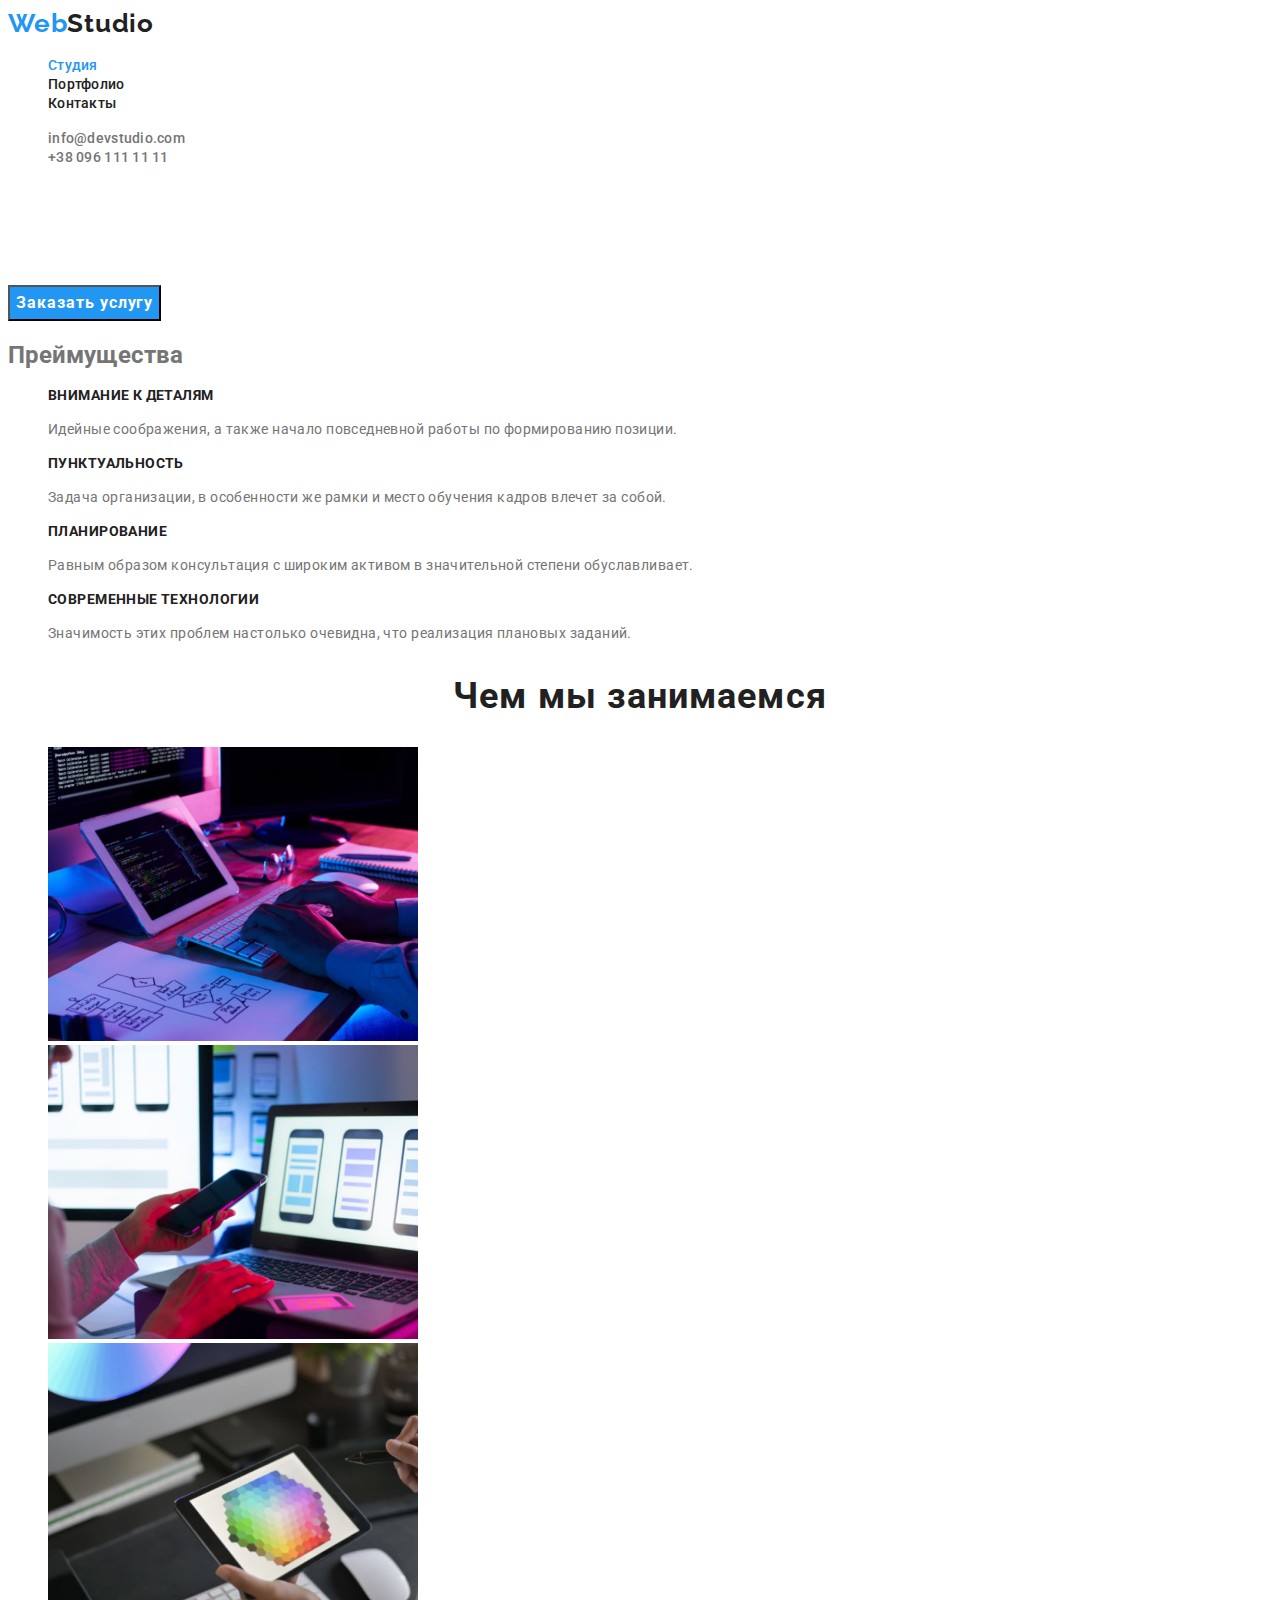
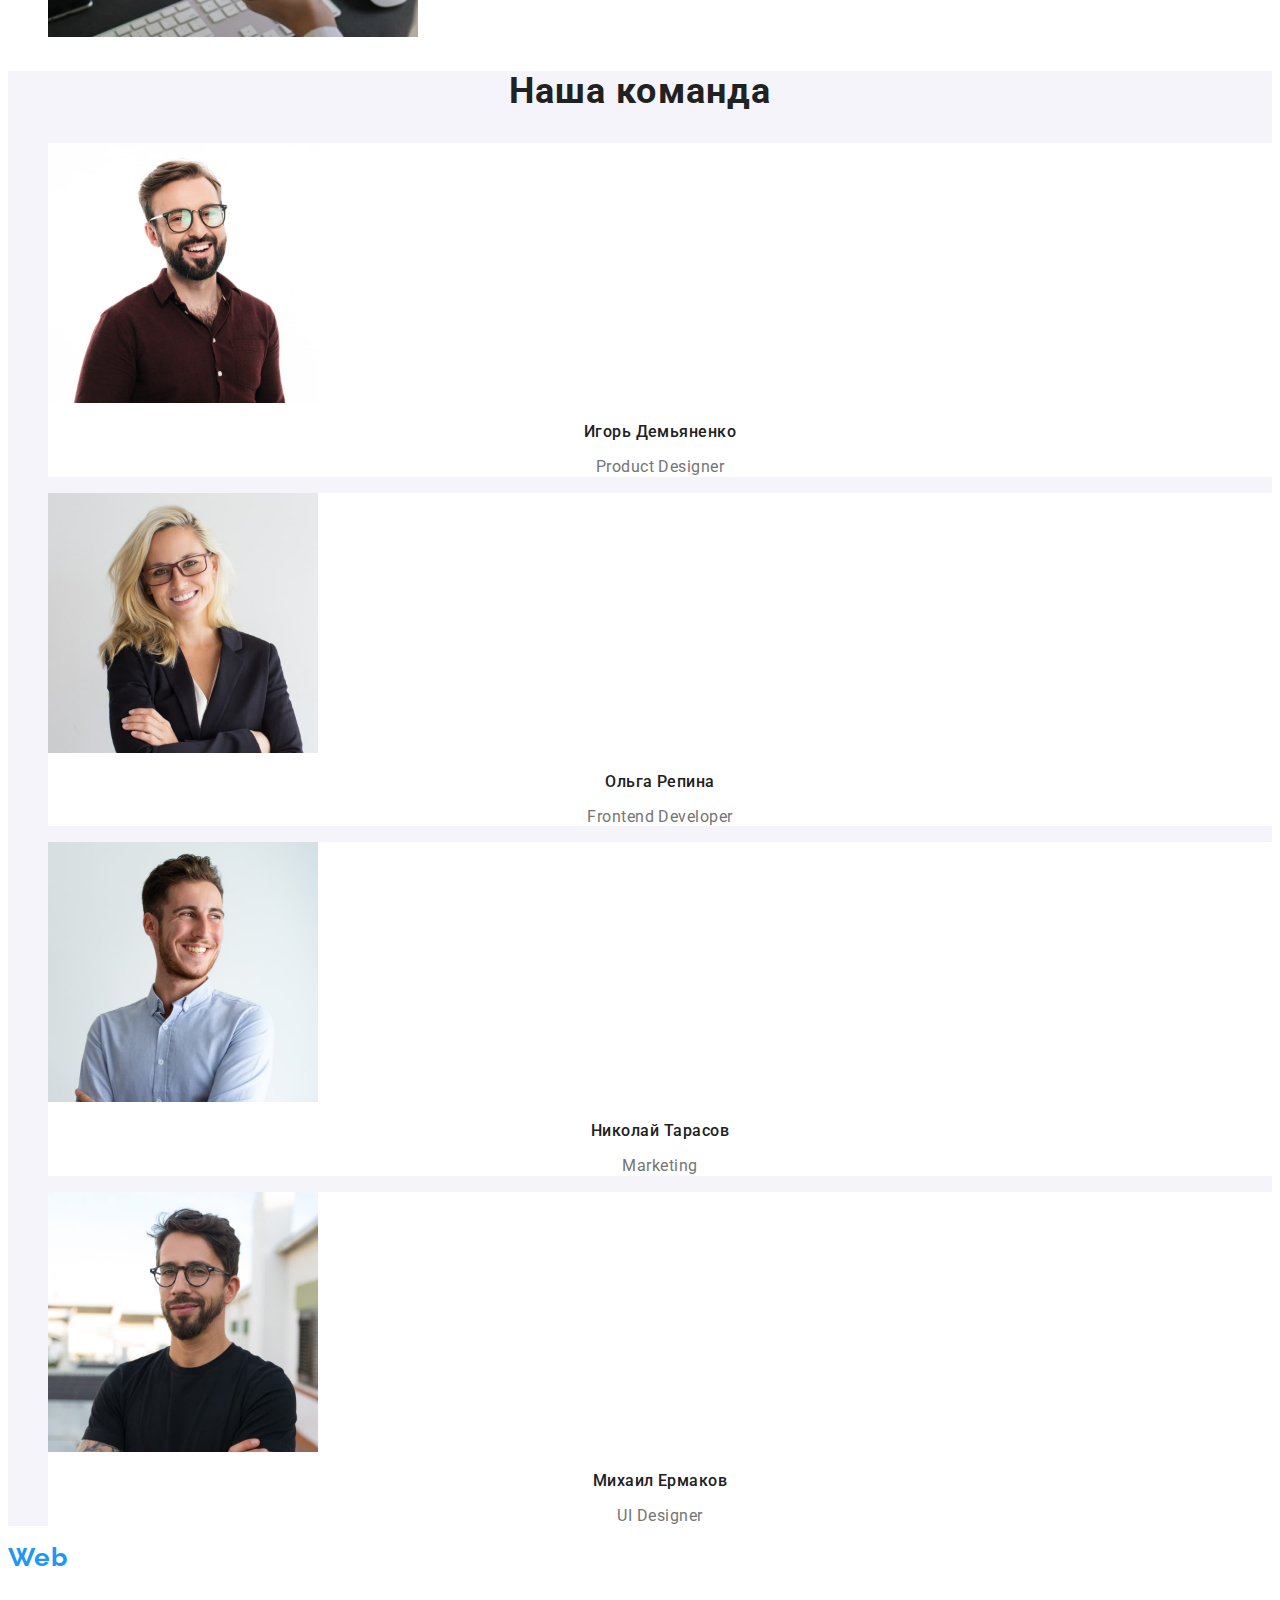
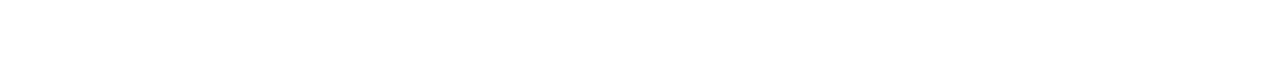
<file: index.html>
<!DOCTYPE html>
<html lang="ru">
  <head>
    <meta charset="UTF-8" />
    <meta http-equiv="X-UA-Compatible" content="IE=edge" />
    <meta name="viewport" content="width=device-width, initial-scale=1.0" />
    <title>Студия</title>
    <link rel="preconnect" href="https://fonts.googleapis.com" />
    <link rel="preconnect" href="https://fonts.gstatic.com" crossorigin />
    <link
      href="https://fonts.googleapis.com/css2?family=Raleway:wght@700&family=Roboto:wght@400;500;700;900&display=swap"
      rel="stylesheet"
    />
    <link rel="stylesheet" href="./css/styles.css" />
  </head>

  <body>
    <!-- Хэдер -->
    <header class="page-header">
      <nav class="nav-section">
        <a class="logo link" href="./index.html">Web<span class="logo-word">Studio</span></a>
        <ul class="nav-list list">
          <li class="nav-list-item">
            <a class="nav-link link current" href="./index.html">Студия</a>
          </li>
          <li class="nav-list-item">
            <a class="nav-link link" href="./portfolio.html">Портфолио</a>
          </li>
          <li class="nav-list-item">
            <a class="nav-link link" href="#">Контакты</a>
          </li>
        </ul>
      </nav>
      <ul class="contacts-list list">
        <li class="contacts-list-item">
          <a class="contacts-link link" href="mailto:info@devstudio.com">info@devstudio.com</a>
        </li>
        <li class="contacts-list-item">
          <a class="contacts-link link" href="tel:+380961111111">+38 096 111 11 11</a>
        </li>
      </ul>
    </header>

    <!-- Главный контент страницы -->
    <main>
      <!-- Cекция герой -->
      <section class="hero">
        <h1 class="hero-title">Эффективные решения для вашего бизнеса</h1>
        <button class="modal-btn" type="button">Заказать услугу</button>
      </section>
      <!-- Секция преймуществ -->
      <section class="section">
        <h2 class="ghost-title">Преймущества</h2>
        <ul class="features-list list">
          <li class="features-list-item">
            <h3 class="features-title">Внимание к деталям</h3>
            <p class="features-descr">
              Идейные соображения, а также начало повседневной работы по формированию позиции.
            </p>
          </li>
          <li class="section-list-item">
            <h3 class="features-title">Пунктуальность</h3>
            <p class="features-descr">
              Задача организации, в особенности же рамки и место обучения кадров влечет за собой.
            </p>
          </li>
          <li class="section-list-item">
            <h3 class="features-title">Планирование</h3>
            <p class="features-descr">
              Равным образом консультация с широким активом в значительной степени обуславливает.
            </p>
          </li>
          <li class="section-list-item">
            <h3 class="features-title">Современные технологии</h3>
            <p class="features-descr">
              Значимость этих проблем настолько очевидна, что реализация плановых заданий.
            </p>
          </li>
        </ul>
      </section>
      <!-- Секция приера работ -->
      <section class="section">
        <h2 class="section-title">Чем мы занимаемся</h2>
        <ul class="section-list list">
          <li class="section-list-item">
            <img src="./images/work-examples/typing.jpg" alt="Набор кода" width="370" />
          </li>
          <li class="section-list-item">
            <img src="./images/work-examples/notebook.jpg" alt="Ноутбук" width="370" />
          </li>
          <li class="section-list-item">
            <img src="./images/work-examples/pad.jpg" alt="Планшет" width="370" />
          </li>
        </ul>
      </section>
      <!-- Секция команды -->
      <section class="team-section">
        <h2 class="team-section-title">Наша команда</h2>
        <ul class="team-section-list">
          <li class="team-section-item list">
            <img src="./images/team/ihor.jpg" alt="Игорь Демьяненко" width="270" />
            <h3 class="team-title">Игорь Демьяненко</h3>
            <p class="team-descr">Product Designer</p>
          </li>
          <li class="team-section-item list">
            <img src="./images/team/olga.jpg" alt="Ольга Репина" width="270" />
            <h3 class="team-title">Ольга Репина</h3>
            <p class="team-descr">Frontend Developer</p>
          </li>
          <li class="team-section-item list">
            <img src="./images/team/nikolaj.jpg" alt="Николай Тарасов" width="270" />
            <h3 class="team-title">Николай Тарасов</h3>
            <p class="team-descr">Marketing</p>
          </li>
          <li class="team-section-item list">
            <img src="./images/team/mihaiil.jpg" alt="Михаил Ермаков" width="270" />
            <h3 class="team-title">Михаил Ермаков</h3>
            <p class="team-descr">UI Designer</p>
          </li>
        </ul>
      </section>
    </main>

    <!-- Футер -->
    <footer class="footer">
      <a class="logo link" href="./index.html">Web<span class="footer-logo-word">Studio</span></a>
      <address class="address">
        <ul class="adress-list list">
          <li class="address-list-item">
            <a
              class="address-link link"
              href="https://goo.gl/maps/UFjsu3jXrwAWiCtK9"
              target="_blank"
              rel="noopener noreferrer"
              >г. Киев, пр-т Леси Украинки, 26</a
            >
          </li>
          <li class="address-list-item">
            <a class="footer-link link" href="mailto:info@devstudio.com">info@devstudio.com</a>
          </li>
          <li class="address-list-item link">
            <a class="footer-link link" href="tel:+380961111111">+38 096 111 11 11</a>
          </li>
        </ul>
      </address>
    </footer>
  </body>
</html>
</file>
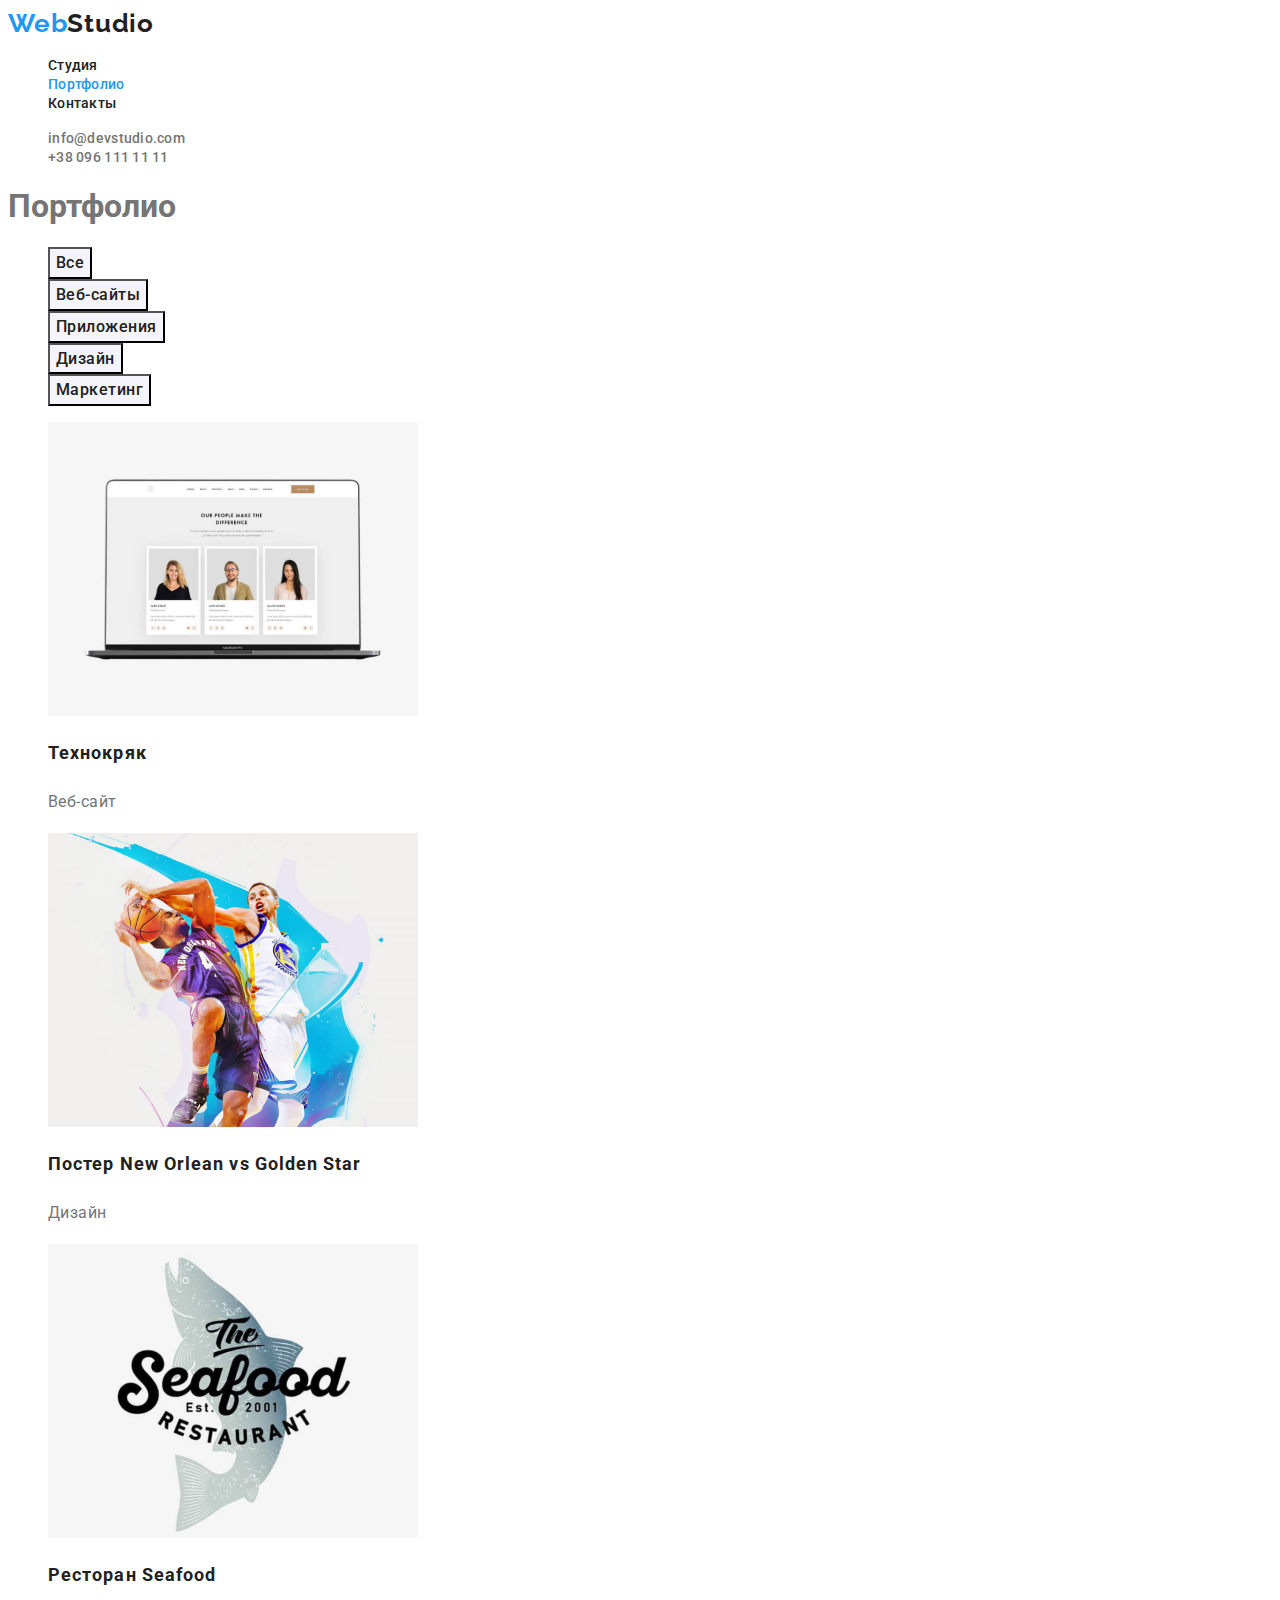
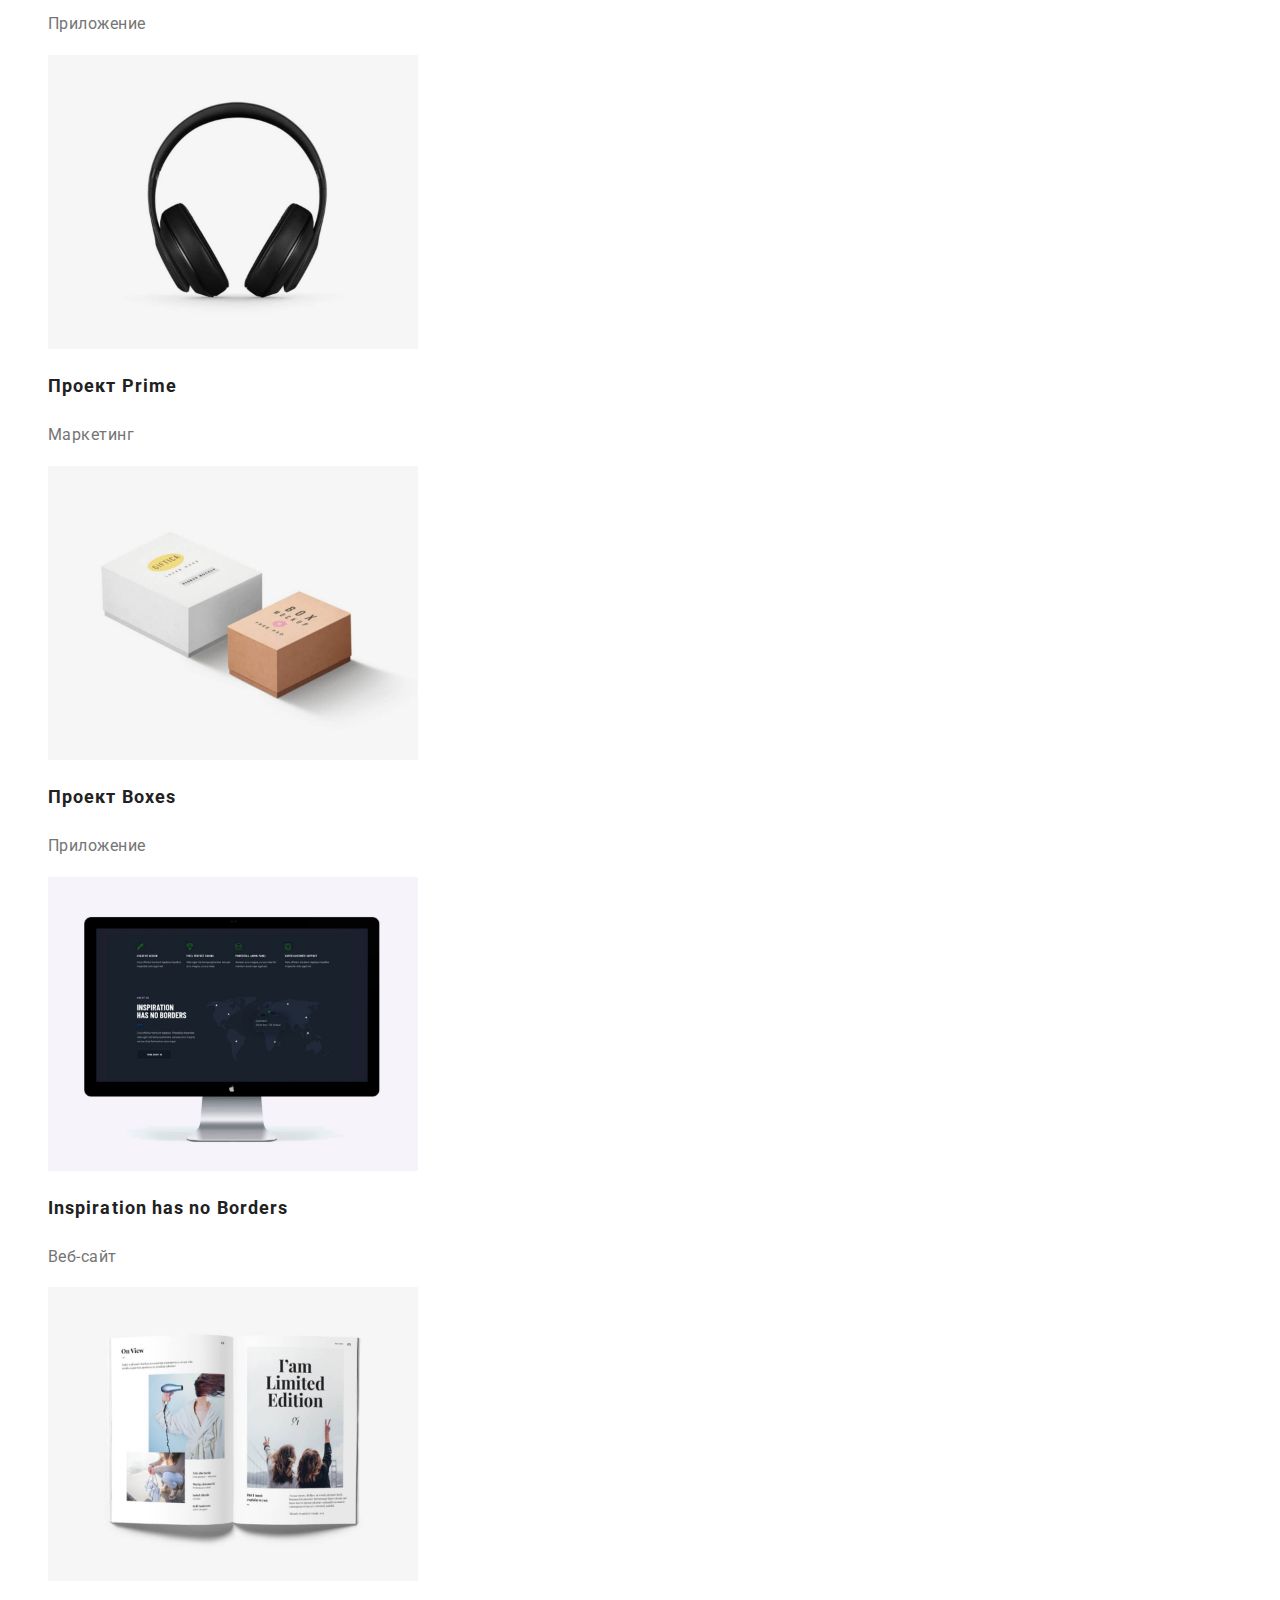
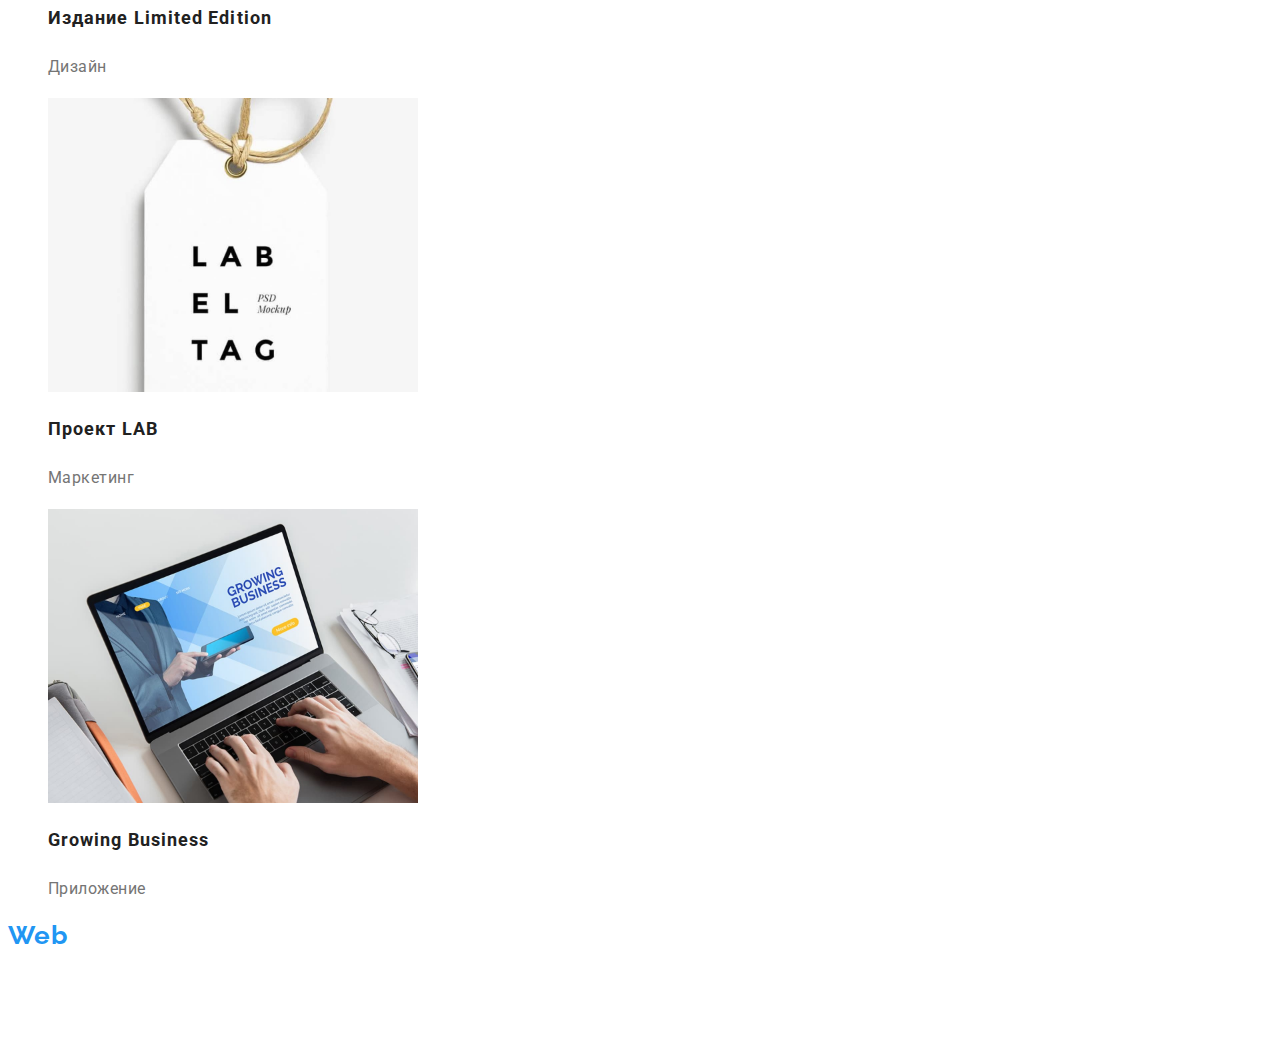
<file: portfolio.html>
<!DOCTYPE html>
<html lang="ru">
  <head>
    <meta charset="UTF-8" />
    <meta http-equiv="X-UA-Compatible" content="IE=edge" />
    <meta name="viewport" content="width=device-width, initial-scale=1.0" />
    <title>Портфолио</title>
    <link rel="preconnect" href="https://fonts.googleapis.com" />
    <link rel="preconnect" href="https://fonts.gstatic.com" crossorigin />
    <link
      href="https://fonts.googleapis.com/css2?family=Raleway:wght@700&family=Roboto:wght@400;500;700;900&display=swap"
      rel="stylesheet"
    />
    <link rel="stylesheet" href="./css/styles.css" />
  </head>

  <body>
    <!-- Хэдер -->
    <header class="page-header">
      <nav class="nav-section">
        <a class="logo link" href="./index.html">Web<span class="logo-word">Studio</span></a>
        <ul class="nav-list list">
          <li class="nav-list-item">
            <a class="nav-link link" href="./index.html">Студия</a>
          </li>
          <li class="nav-list-item">
            <a class="nav-link link current" href="./portfolio.html">Портфолио</a>
          </li>
          <li class="nav-list-item">
            <a class="nav-link link" href="#">Контакты</a>
          </li>
        </ul>
      </nav>
      <ul class="contacts-list list">
        <li class="contacts-list-item">
          <a class="contacts-link link" href="mailto:info@devstudio.com">info@devstudio.com</a>
        </li>
        <li class="contacts-list-item">
          <a class="contacts-link link" href="tel:+380961111111">+38 096 111 11 11</a>
        </li>
      </ul>
    </header>

    <!-- Уникальный контент -->
    <main>
      <h1 class="ghost-title">Портфолио</h1>

      <!-- Секция портфолио -->
      <section>
        <ul class="section-list list">
          <li class="section-list-iten">
            <button class="menu-btn" type="button">Все</button>
          </li>
          <li class="section-list-item">
            <button class="menu-btn" type="button">Веб-сайты</button>
          </li>
          <li class="section-list-item">
            <button class="menu-btn" type="button">Приложения</button>
          </li>
          <li class="section-list-item">
            <button class="menu-btn" type="button">Дизайн</button>
          </li>
          <li class="section-list-item">
            <button class="menu-btn" type="button">Маркетинг</button>
          </li>
        </ul>
        <ul class="portfolio-section-list list">
          <li class="portfolio-list-item">
            <img src="./images/portfolio/tecnocrack.jpg" alt="Страница сайта" width="370" />
            <h2 class="portfolio-title">Технокряк</h2>
            <p class="portfolio-descr">Веб-сайт</p>
          </li>
          <li class="portfolio-list-item">
            <img src="./images/portfolio/design.jpg" alt="Игроки в баскетбол" width="370" />
            <h2 class="portfolio-title">Постер New Orlean vs Golden Star</h2>
            <p class="portfolio-descr">Дизайн</p>
          </li>
          <li class="portfolio-list-item">
            <img src="./images/portfolio/seafood.jpg" alt="Логотип ресторана" width="370" />
            <h2 class="portfolio-title">Ресторан Seafood</h2>
            <p class="portfolio-descr">Приложение</p>
          </li>
          <li class="portfolio-list-item">
            <img src="./images/portfolio/prime.jpg" alt="Наушники" width="370" />
            <h2 class="portfolio-title">Проект Prime</h2>
            <p class="portfolio-descr">Маркетинг</p>
          </li>
          <li class="portfolio-list-item">
            <img src="./images/portfolio/boxes.jpg" alt="Две коробки" width="370" />
            <h2 class="portfolio-title">Проект Boxes</h2>
            <p class="portfolio-descr">Приложение</p>
          </li>
          <li class="portfolio-list-item">
            <img src="./images/portfolio/inspiration.jpg" alt="Монитор" width="370" />
            <h2 class="portfolio-title">Inspiration has no Borders</h2>
            <p class="portfolio-descr">Веб-сайт</p>
          </li>
          <li class="portfolio-list-item">
            <img src="./images/portfolio/magazine.jpg" alt="Разворот журнала" width="370" />
            <h2 class="portfolio-title">Издание Limited Edition</h2>
            <p class="portfolio-descr">Дизайн</p>
          </li>
          <li class="portfolio-list-item">
            <img src="./images/portfolio/lab.jpg" alt="Фирменная бирка" width="370" />
            <h2 class="portfolio-title">Проект LAB</h2>
            <p class="portfolio-descr">Маркетинг</p>
          </li>
          <li class="portfolio-list-item">
            <img src="./images/portfolio/busines.jpg" alt="Работа за ноутбуком" width="370" />
            <h2 class="portfolio-title">Growing Business</h2>
            <p class="portfolio-descr">Приложение</p>
          </li>
        </ul>
      </section>
    </main>

    <!-- Футер -->
    <footer class="footer">
      <a class="logo link" href="./index.html">Web<span class="footer-logo-word">Studio</span></a>
      <address class="address">
        <ul class="adress-list list">
          <li class="address-list-item">
            <a
              class="address-link link"
              href="https://goo.gl/maps/UFjsu3jXrwAWiCtK9"
              target="_blank"
              rel="noopener noreferrer"
              >г. Киев, пр-т Леси Украинки, 26</a
            >
          </li>
          <li class="address-list-item">
            <a class="footer-link link" href="mailto:info@devstudio.com">info@devstudio.com</a>
          </li>
          <li class="address-list-item link">
            <a class="footer-link link" href="tel:+380961111111">+38 096 111 11 11</a>
          </li>
        </ul>
      </address>
    </footer>
  </body>
</html>
</file>
<file: css/styles.css>
/* =============== COMPONENTS =============== */
:root {
  --accent-color: #2196f3;
  --head-color: #212121;
  --text-color: #757575;
  --white-color: #ffffff;
  --white-alfa-color: rgba(255, 255, 255, 0.6);
  --ash-color: #f5f4fa;
  --main-btn-hover: #188ce8;
}

.list {
  list-style: none;
}

.link {
  text-decoration: none;
}

body {
  font-family: 'Roboto', sans-serif;
  color: var(--text-color);
}
/* =============== /COMPONENTS =============== */

/* =============== HEADER =============== */

.nav-link {
  font-weight: 500;
  font-size: 14px;
  line-height: 1.14;
  letter-spacing: 0.02em;
  color: var(--head-color);
}

.logo {
  font-family: 'Raleway', sans-serif;
  font-weight: 700;
  font-size: 26px;
  line-height: 1.19;
  letter-spacing: 0.03em;
  color: var(--accent-color);
}

.logo-word {
  color: var(--head-color);
}

.logo:focus {
  color: var(--accent-color);
}

.nav-link:hover,
.nav-link:focus {
  color: var(--accent-color);
}

.contacts-link {
  font-weight: 500;
  font-size: 14px;
  line-height: 1.14;
  letter-spacing: 0.02em;
  color: var(--text-color);
}

.contacts-link:hover,
.contacts-link:focus {
  color: var(--accent-color);
}

.current {
  color: var(--accent-color);
}

/* =============== /HEADER =============== */

/* =============== HERO SECTION =============== */

.hero-title {
  font-weight: 900;
  font-size: 44px;
  line-height: 1.36;
  text-align: center;
  letter-spacing: 0.06em;
  text-transform: uppercase;
  color: var(--white-color);
}

.modal-btn {
  font-family: inherit;
  font-weight: 700;
  font-size: 16px;
  line-height: 1.87;
  display: flex;
  align-items: center;
  text-align: center;
  letter-spacing: 0.06em;
  cursor: pointer;
  color: var(--white-color);
  background-color: var(--accent-color);
}

.modal-btn:focus,
.modal-btn:hover {
  background-color: var(--main-btn-hover);
}

/* =============== /HERO SECTION =============== */

/* =============== FEATURES SECTION =============== */

.features-title {
  font-weight: 700;
  font-size: 14px;
  line-height: 1.14;
  letter-spacing: 0.03em;
  text-transform: uppercase;
  color: var(--head-color);
}

.features-descr {
  font-size: 14px;
  line-height: 1.71;
  letter-spacing: 0.03em;
}

/* =============== /FEATURES SECTION =============== */

/* =============== WORK SECTION =============== */

.section-title {
  font-weight: 700;
  font-size: 36px;
  line-height: 1.16;
  text-align: center;
  letter-spacing: 0.03em;
  color: var(--head-color);
}

/* =============== /WORK SECTION =============== */

/* =============== TEAM SECTION =============== */

.team-section {
  background-color: var(--ash-color);
}

.team-section-item {
  background-color: var(--white-color);
}

.team-section-title {
  font-weight: 700;
  font-size: 36px;
  line-height: 1.16;
  text-align: center;
  letter-spacing: 0.03em;
  color: var(--head-color);
}

.team-title {
  font-weight: 500;
  font-size: 16px;
  line-height: 1.18;
  text-align: center;
  letter-spacing: 0.03em;
  color: var(--head-color);
}

.team-descr {
  font-size: 16px;
  line-height: 1.18;
  text-align: center;
  letter-spacing: 0.03em;
}

/* =============== /TEAM SECTION =============== */

/* =============== PORTFOLIO SECTION =============== */

.menu-btn {
  font-family: inherit;
  font-weight: 500;
  font-size: 16px;
  line-height: 1.62;
  text-align: center;
  letter-spacing: 0.03em;
  cursor: pointer;
  color: var(--head-color);
  background-color: var(--ash-color);
}

.menu-btn:focus,
.menu-btn:hover {
  color: var(--white-color);
  background-color: var(--accent-color);
}

.portfolio-title {
  font-weight: 700;
  font-size: 18px;
  line-height: 2;
  letter-spacing: 0.06em;
  color: var(--head-color);
}

.portfolio-descr {
  font-size: 16px;
  line-height: 1.87;
  letter-spacing: 0.03em;
  color: var(--text-color);
}

/* =============== /PORTFOLIO SECTION =============== */

/* =============== FOOTER =============== */

.footer-logo-word {
  color: var(--white-color);
}

.address {
  font-style: normal;
}

.address-link {
  font-size: 14px;
  line-height: 1.5;
  letter-spacing: 0.03em;
  color: var(--white-color);
}

.footer-link {
  font-size: 14px;
  line-height: 1.5;
  letter-spacing: 0.03em;
  color: var(--white-alfa-color);
}

.address-list-item .link:hover,
.address-list-item .link:focus {
  color: var(--accent-color);
}

/* =============== /FOOTER =============== */
</file>
